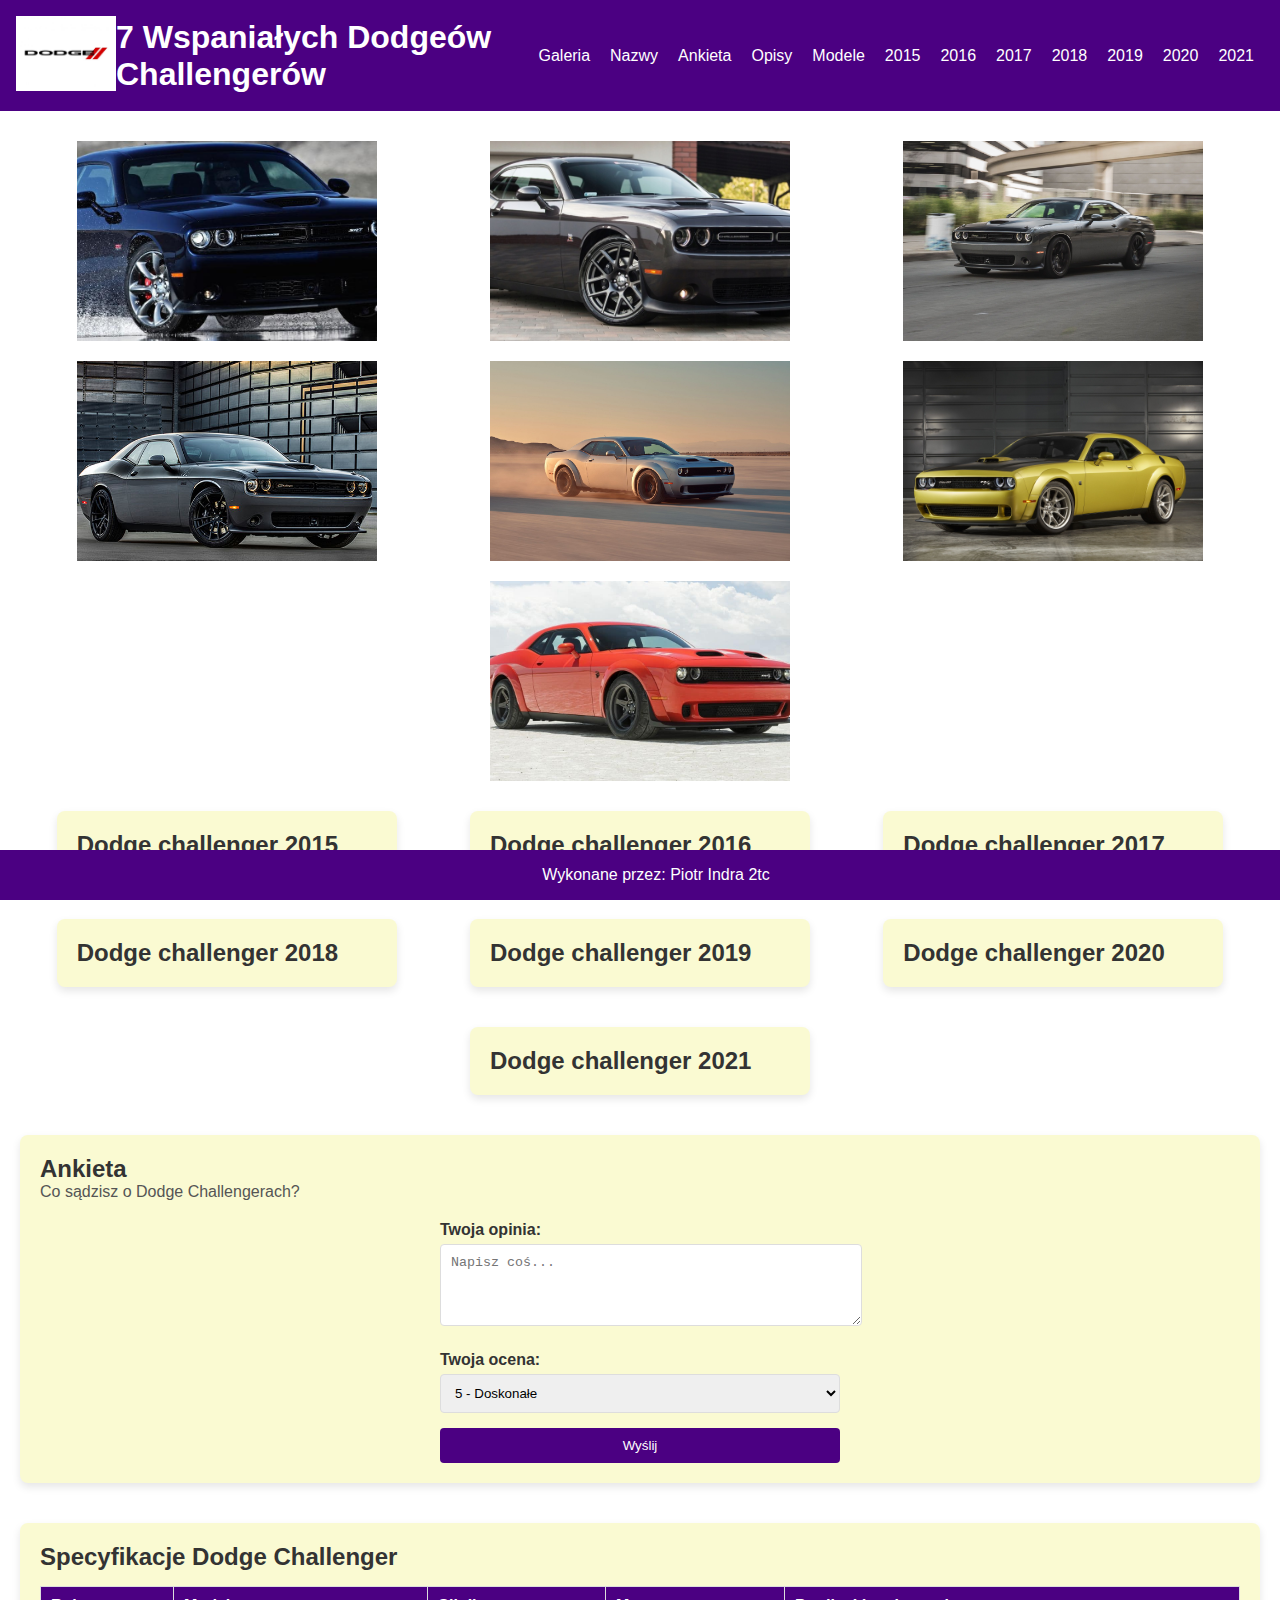
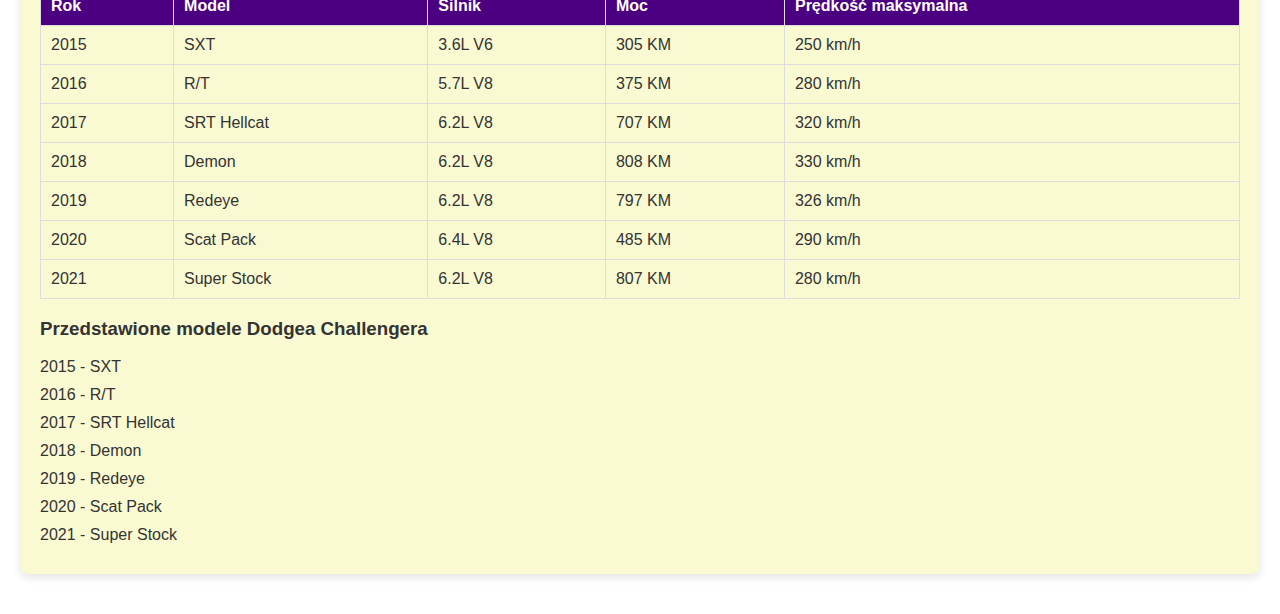
<file: index.html>
<!DOCTYPE html>
<html lang="en">
<head>
    <meta charset="UTF-8">
    <meta name="viewport" content="width=device-width, initial-scale=1.0">
    <link rel="stylesheet" href="styles.css">
    <title>7 Wspaniałych Dodgeów Challengerów</title>
</head>
<body>

    <header>
        <div class="logo">
            <img src="media/logo.jpg" alt="Logo">
        </div>
        <h1>7 Wspaniałych Dodgeów Challengerów</h1>
        <nav class="main-menu">
            <ul>
                <li><a href="#gallery">Galeria</a></li>
                <li><a href="#car-descriptions">Nazwy</a></li>
                <li><a href="#survey">Ankieta</a></li>
                <li><a href="#formatted-text">Opisy</a></li>
                <li><a href="#modele">Modele</a></li>
            </ul>
        </nav>
        <nav class="external-links">
            <ul>
                <li><a href="dodge1.html" target="_blank">2015</a></li>
                <li><a href="dodge2.html" target="_blank">2016</a></li>
                <li><a href="dodge3.html" target="_blank">2017</a></li>
                <li><a href="dodge4.html" target="_blank">2018</a></li>
                <li><a href="dodge5.html" target="_blank">2019</a></li>
                <li><a href="dodge6.html" target="_blank">2020</a></li>
                <li><a href="dodge7.html" target="_blank">2021</a></li>
            </ul>
        </nav>
    </header>

    <main>
        <div class="gallery">
            <div class="gallery-item" id="gallery">
                <img src="media/dodge1.jpg" alt="Car 1">
            </div>
            <div class="gallery-item">
                <img src="media/dodge2.jpg" alt="Car 2">
            </div>
            <div class="gallery-item">
                <img src="media/dodge3.jpg" alt="Car 3">
            </div>
            <div class="gallery-item">
                <img src="media/dodge4.jpg" alt="Car 4">
            </div>
            <div class="gallery-item">
                <img src="media/dodge5.jpg" alt="Car 5">
            </div>
            <div class="gallery-item">
                <img src="media/dodge6.jpg" alt="Car 6">
            </div>
            <div class="gallery-item">
                <img src="media/dodge7.jpg" alt="Car 7">
            </div>
        </div>

        <div class="car-descriptions" id="car-descriptions">
            <div class="car">
                <h2>Dodge challenger 2015</h2>
            </div>

            <div class="car">
                <h2>Dodge challenger 2016</h2>
            </div>

            <div class="car">
                <h2>Dodge challenger 2017</h2>
            </div>

            <div class="car">
                <h2>Dodge challenger 2018</h2>
            </div>

            <div class="car">
                <h2>Dodge challenger 2019</h2>
            </div>

            <div class="car">
                <h2>Dodge challenger 2020</h2>
            </div>

            <div class="car">
                <h2>Dodge challenger 2021</h2>
            </div>
        </div>
        <div class="survey" id="survey">
            <h2>Ankieta</h2>
            <p>Co sądzisz o Dodge Challengerach?</p>
            <form action="#" method="post">
                <label for="feedback">Twoja opinia:</label>
                <textarea id="feedback" name="feedback" rows="4" placeholder="Napisz coś..."></textarea>
    
                <label for="rating">Twoja ocena:</label>
                <select id="rating" name="rating">
                    <option value="5">5 - Doskonałe</option>
                    <option value="4">4 - Bardzo dobre</option>
                    <option value="3">3 - Średnie</option>
                    <option value="2">2 - Słabe</option>
                    <option value="1">1 - Bardzo słabe</option>
                </select>
    
                <button type="submit">Wyślij</button>
            </form>
        </div>
        <div class="formatted-text" id="formatted-text">
            <h2>Specyfikacje Dodge Challenger</h2>
            <table>
                <tr>
                    <th>Rok</th>
                    <th>Model</th>
                    <th>Silnik</th>
                    <th>Moc</th>
                    <th>Prędkość maksymalna</th>
                </tr>
                <tr>
                    <td>2015</td>
                    <td>SXT</td>
                    <td>3.6L V6</td>
                    <td>305 KM</td>
                    <td>250 km/h</td>
                </tr>
                <tr>
                    <td>2016</td>
                    <td>R/T</td>
                    <td>5.7L V8</td>
                    <td>375 KM</td>
                    <td>280 km/h</td>
                </tr>
                <tr>
                    <td>2017</td>
                    <td>SRT Hellcat</td>
                    <td>6.2L V8</td>
                    <td>707 KM</td>
                    <td>320 km/h</td>
                </tr>
                <tr>
                    <td>2018</td>
                    <td>Demon</td>
                    <td>6.2L V8</td>
                    <td>808 KM</td>
                    <td>330 km/h</td>
                </tr>
                <tr>
                    <td>2019</td>
                    <td>Redeye</td>
                    <td>6.2L V8</td>
                    <td>797 KM</td>
                    <td>326 km/h</td>
                </tr>
                <tr>
                    <td>2020</td>
                    <td>Scat Pack</td>
                    <td>6.4L V8</td>
                    <td>485 KM</td>
                    <td>290 km/h</td>
                </tr>
                <tr>
                    <td>2021</td>
                    <td>Super Stock</td>
                    <td>6.2L V8</td>
                    <td>807 KM</td>
                    <td>280 km/h</td>
                </tr>
            </table>
        <h3 id="modele">Przedstawione modele Dodgea Challengera</h3>
        <ul>
            <li>2015 - SXT</li>
            <li>2016 - R/T</li>
            <li>2017 - SRT Hellcat</li>
            <li>2018 - Demon</li>
            <li>2019 - Redeye</li>
            <li>2020 - Scat Pack</li>
            <li>2021 - Super Stock</li>
        </ul>
    </div>
    </main>

    <footer>
        <p>Wykonane przez: Piotr Indra 2tc</p>
    </footer>

</body>
</html>
</file>
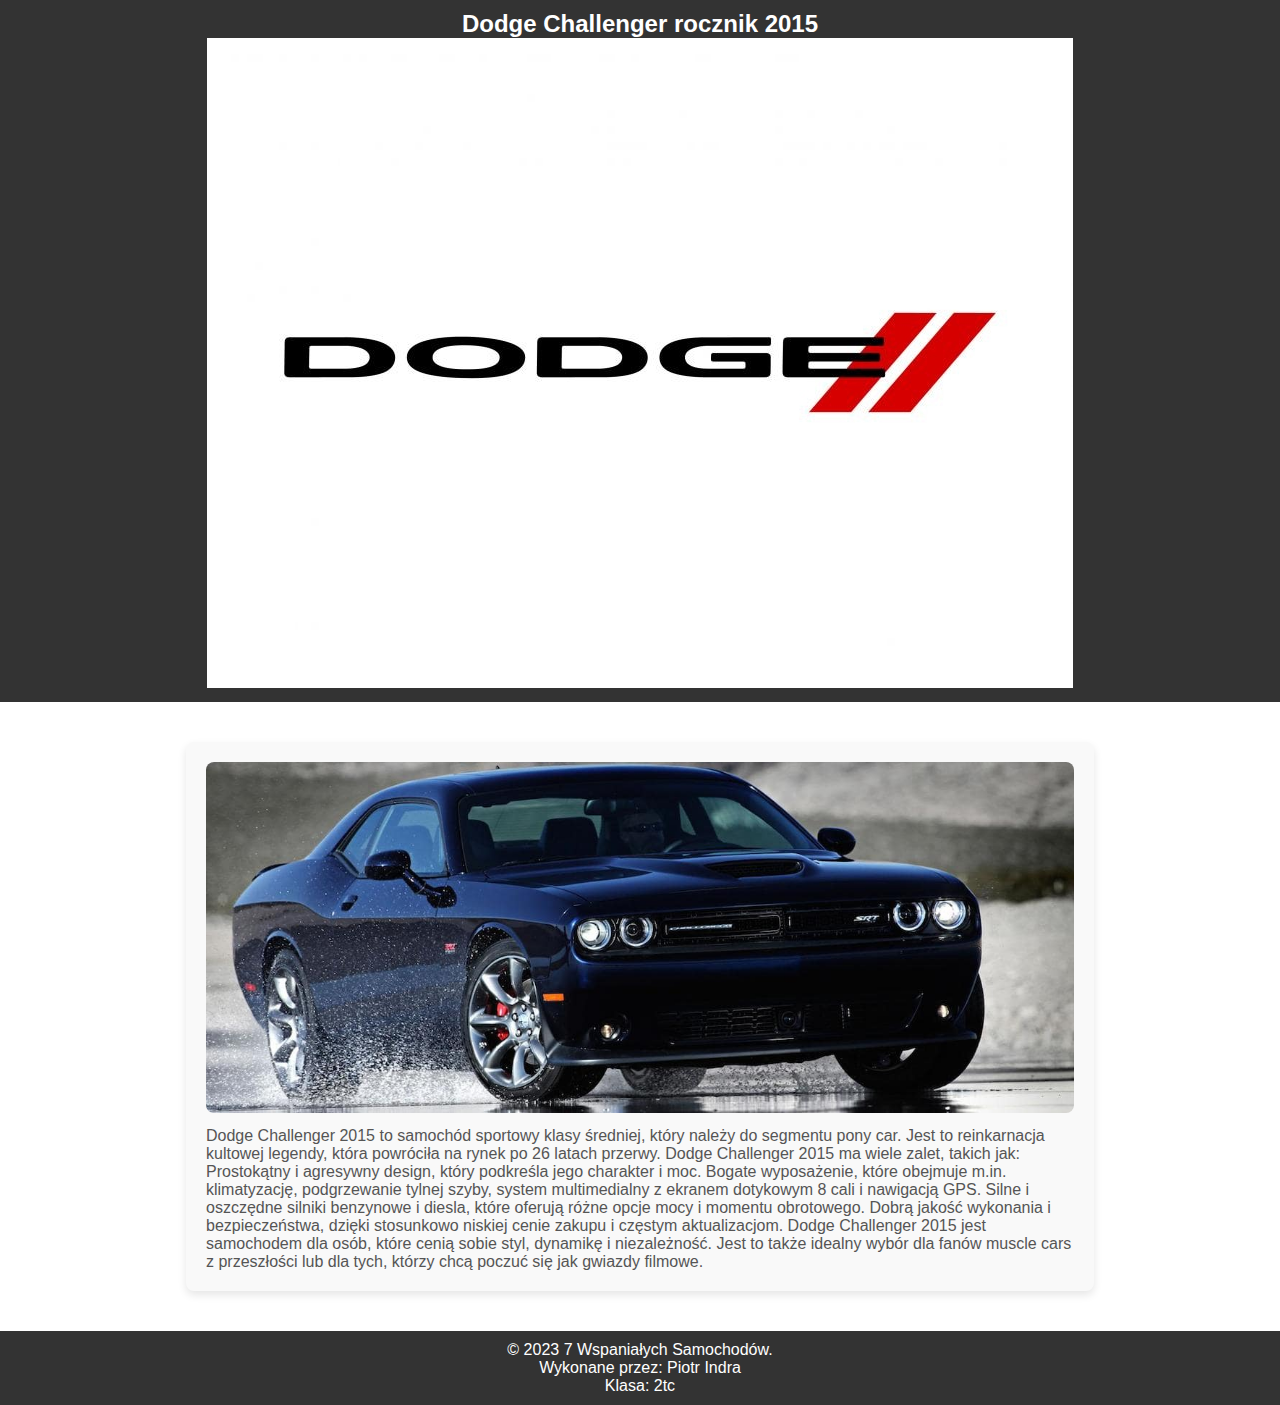
<file: dodge1.html>
<!DOCTYPE html>
<html lang="pl">
<head>
    <meta charset="UTF-8">
    <meta name="viewport" content="width=device-width, initial-scale=1.0">
    <title>Dodge Challenger rocznik 2015</title>
    <style>
        body, h1, h2, p, ul, li {
            margin: 0;
            padding: 0;
        }
        
        body {
            font-family: 'Arial', sans-serif;
        }
        
        header {
            background-color: #333;
            color: #fff;
            padding: 10px;
            text-align: center;
        }
        
        .logo img {
            max-width: 100%;
            height: auto;
        }
        
        nav {
            margin-top: 10px;
        }
        
        ul {
            list-style: none;
            display: flex;
            justify-content: center;
        }
        
        li {
            margin: 0 10px;
        }
        
        a {
            text-decoration: none;
            color: #fff;
            font-weight: bold;
        }
        
        main {
            padding: 20px;
        }
        
        footer {
            background-color: #333;
            color: #fff;
            padding: 10px;
            text-align: center;
        }
        
        .car {
            background-color: #f9f9f9;
            padding: 20px;
            margin: 20px 0;
            border-radius: 8px;
            box-shadow: 0 4px 8px rgba(0, 0, 0, 0.1);
            width: 70%;
            margin: 20px auto;
        }
        
        .car img {
            width: 100%;
            height: auto;
            border-radius: 8px;
            margin-bottom: 10px;
        }
        
        .car h2 {
            font-size: 1.5em;
            color: #333;
        }
        
        .car p {
            color: #555;
        }
        
        </style>
</head>

<body>

    <header>
        <div class="logo">
            <h2>Dodge Challenger rocznik 2015</h2>
            <img src="media/logo.jpg" alt="Logo">
        </div>
    </header>

    <main>
        <div id="car3" class="car">
            <img src="media/dodge1.jpg" alt="Dodge2015">
            
            <p>Dodge Challenger 2015 to samochód sportowy klasy średniej, który należy do segmentu pony car. Jest to reinkarnacja kultowej legendy, która powróciła na rynek po 26 latach przerwy. Dodge Challenger 2015 ma wiele zalet, takich jak:

                Prostokątny i agresywny design, który podkreśla jego charakter i moc.
                Bogate wyposażenie, które obejmuje m.in. klimatyzację, podgrzewanie tylnej szyby, system multimedialny z ekranem dotykowym 8 cali i nawigacją GPS.
                Silne i oszczędne silniki benzynowe i diesla, które oferują różne opcje mocy i momentu obrotowego.
                Dobrą jakość wykonania i bezpieczeństwa, dzięki stosunkowo niskiej cenie zakupu i częstym aktualizacjom.
                Dodge Challenger 2015 jest samochodem dla osób, które cenią sobie styl, dynamikę i niezależność. Jest to także idealny wybór dla fanów muscle cars z przeszłości lub dla tych, którzy chcą poczuć się jak gwiazdy filmowe.</p>
        </div>
    </main>

    <footer>
        <p>&copy; 2023 7 Wspaniałych Samochodów.</p>
        <p>Wykonane przez: Piotr Indra</p>
        <p>Klasa: 2tc</p>
    </footer>

</body>
</html>
</file>
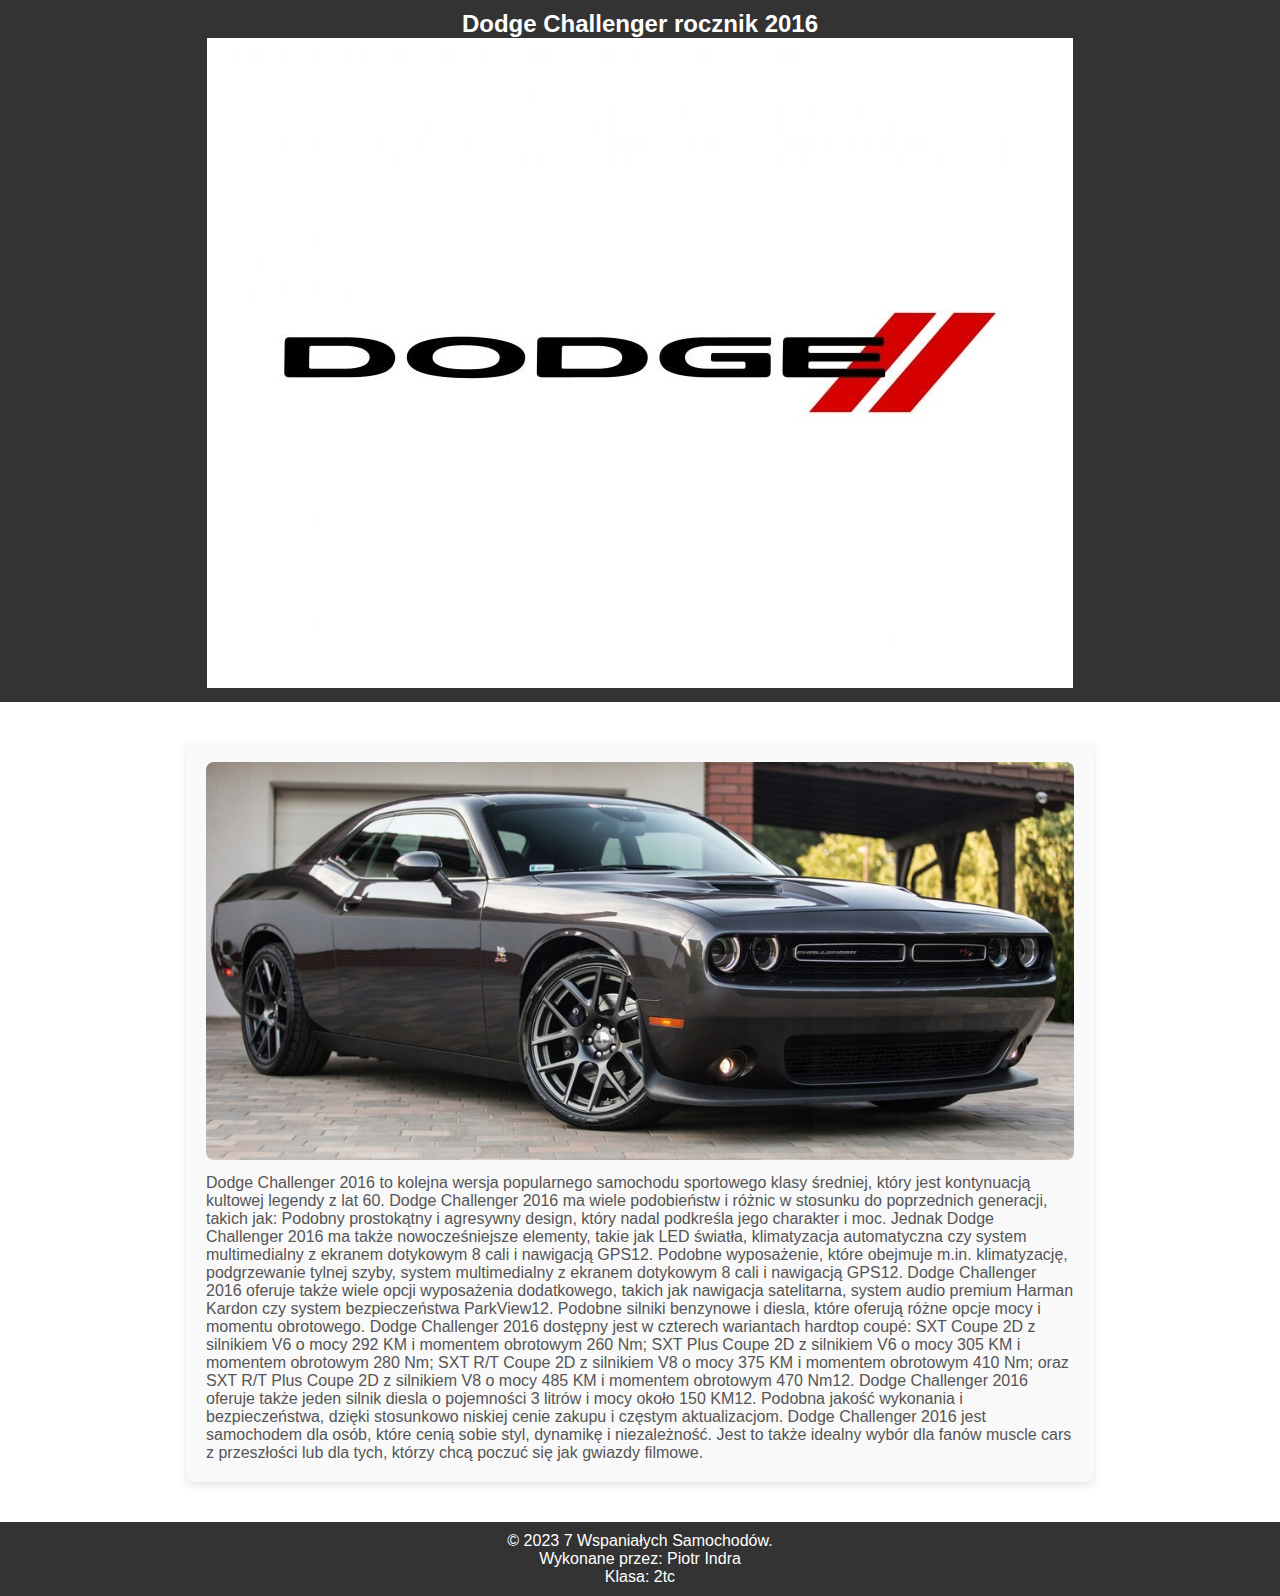
<file: dodge2.html>
<!DOCTYPE html>
<html lang="pl">
<head>
    <meta charset="UTF-8">
    <meta name="viewport" content="width=device-width, initial-scale=1.0">
    <title>Dodge Challenger rocznik 2016</title>
    <style>
        body, h1, h2, p, ul, li {
            margin: 0;
            padding: 0;
        }
        
        body {
            font-family: 'Arial', sans-serif;
        }
        
        header {
            background-color: #333;
            color: #fff;
            padding: 10px;
            text-align: center;
        }
        
        .logo img {
            max-width: 100%;
            height: auto;
        }
        
        nav {
            margin-top: 10px;
        }
        
        ul {
            list-style: none;
            display: flex;
            justify-content: center;
        }
        
        li {
            margin: 0 10px;
        }
        
        a {
            text-decoration: none;
            color: #fff;
            font-weight: bold;
        }
        
        main {
            padding: 20px;
        }
        
        footer {
            background-color: #333;
            color: #fff;
            padding: 10px;
            text-align: center;
        }
        
        .car {
            background-color: #f9f9f9;
            padding: 20px;
            margin: 20px 0;
            border-radius: 8px;
            box-shadow: 0 4px 8px rgba(0, 0, 0, 0.1);
            width: 70%;
            margin: 20px auto;
        }
        
        .car img {
            width: 100%;
            height: auto;
            border-radius: 8px;
            margin-bottom: 10px;
        }
        
        .car h2 {
            font-size: 1.5em;
            color: #333;
        }
        
        .car p {
            color: #555;
        }
        
        </style>
</head>

<body>

    <header>
        <div class="logo">
            <h2>Dodge Challenger rocznik 2016</h2>
            <img src="media/logo.jpg" alt="Logo">
        </div>
    </header>

    <main>
        <div id="car3" class="car">
            <img src="media/dodge2.jpg" alt="Dodge2016">
            
            <p>Dodge Challenger 2016 to kolejna wersja popularnego samochodu sportowego klasy średniej, który jest kontynuacją kultowej legendy z lat 60. Dodge Challenger 2016 ma wiele podobieństw i różnic w stosunku do poprzednich generacji, takich jak:

                Podobny prostokątny i agresywny design, który nadal podkreśla jego charakter i moc. Jednak Dodge Challenger 2016 ma także nowocześniejsze elementy, takie jak LED światła, klimatyzacja automatyczna czy system multimedialny z ekranem dotykowym 8 cali i nawigacją GPS12.
                Podobne wyposażenie, które obejmuje m.in. klimatyzację, podgrzewanie tylnej szyby, system multimedialny z ekranem dotykowym 8 cali i nawigacją GPS12. Dodge Challenger 2016 oferuje także wiele opcji wyposażenia dodatkowego, takich jak nawigacja satelitarna, system audio premium Harman Kardon czy system bezpieczeństwa ParkView12.
                Podobne silniki benzynowe i diesla, które oferują różne opcje mocy i momentu obrotowego. Dodge Challenger 2016 dostępny jest w czterech wariantach hardtop coupé: SXT Coupe 2D z silnikiem V6 o mocy 292 KM i momentem obrotowym 260 Nm; SXT Plus Coupe 2D z silnikiem V6 o mocy 305 KM i momentem obrotowym 280 Nm; SXT R/T Coupe 2D z silnikiem V8 o mocy 375 KM i momentem obrotowym 410 Nm; oraz SXT R/T Plus Coupe 2D z silnikiem V8 o mocy 485 KM i momentem obrotowym 470 Nm12. Dodge Challenger 2016 oferuje także jeden silnik diesla o pojemności 3 litrów i mocy około 150 KM12.
                Podobna jakość wykonania i bezpieczeństwa, dzięki stosunkowo niskiej cenie zakupu i częstym aktualizacjom. Dodge Challenger 2016 jest samochodem dla osób, które cenią sobie styl, dynamikę i niezależność. Jest to także idealny wybór dla fanów muscle cars z przeszłości lub dla tych, którzy chcą poczuć się jak gwiazdy filmowe.</p>
        </div>
    </main>

    <footer>
        <p>&copy; 2023 7 Wspaniałych Samochodów.</p>
        <p>Wykonane przez: Piotr Indra</p>
        <p>Klasa: 2tc</p>
    </footer>

</body>
</html>
</file>
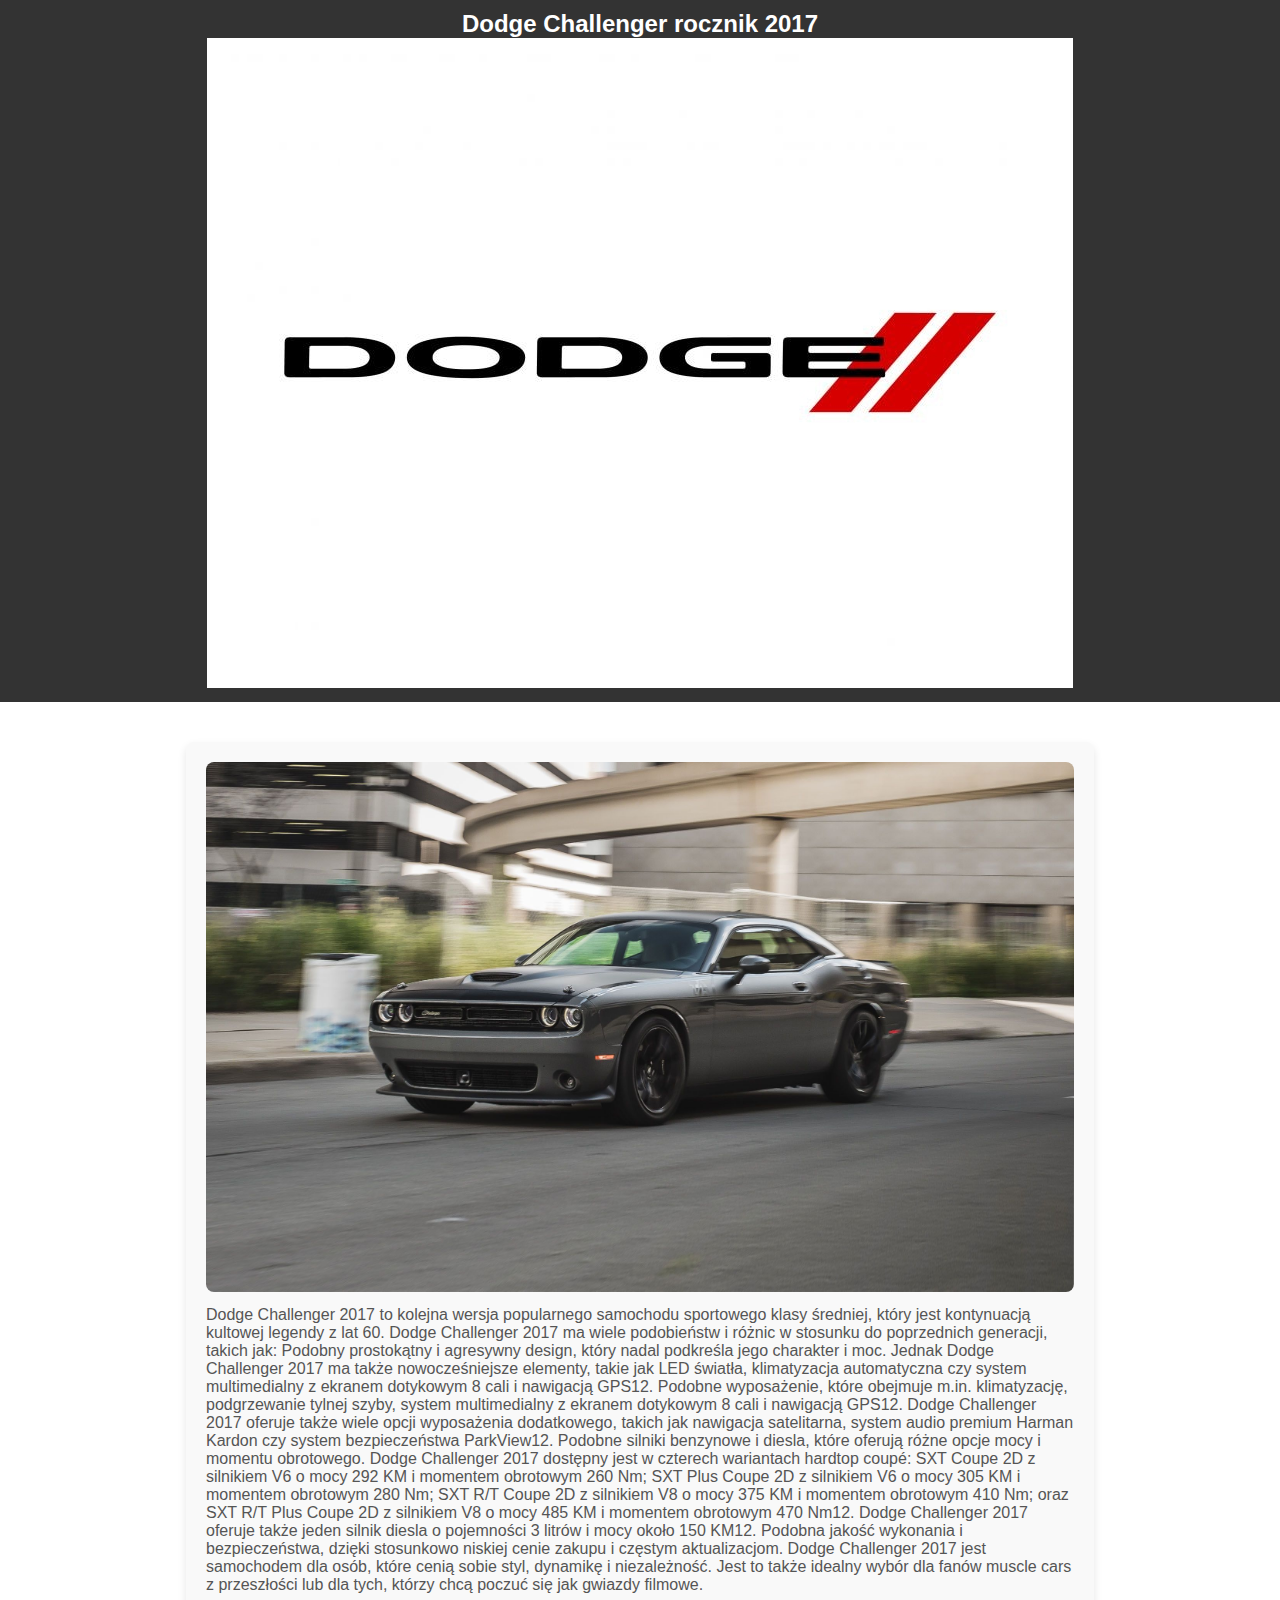
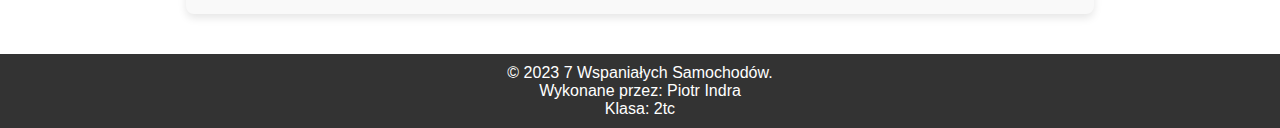
<file: dodge3.html>
<!DOCTYPE html>
<html lang="pl">
<head>
    <meta charset="UTF-8">
    <meta name="viewport" content="width=device-width, initial-scale=1.0">
    <title>Dodge Challenger rocznik 2017</title>
    <style>
        body, h1, h2, p, ul, li {
            margin: 0;
            padding: 0;
        }
        
        body {
            font-family: 'Arial', sans-serif;
        }
        
        header {
            background-color: #333;
            color: #fff;
            padding: 10px;
            text-align: center;
        }
        
        .logo img {
            max-width: 100%;
            height: auto;
        }
        
        nav {
            margin-top: 10px;
        }
        
        ul {
            list-style: none;
            display: flex;
            justify-content: center;
        }
        
        li {
            margin: 0 10px;
        }
        
        a {
            text-decoration: none;
            color: #fff;
            font-weight: bold;
        }
        
        main {
            padding: 20px;
        }
        
        footer {
            background-color: #333;
            color: #fff;
            padding: 10px;
            text-align: center;
        }
        
        .car {
            background-color: #f9f9f9;
            padding: 20px;
            margin: 20px 0;
            border-radius: 8px;
            box-shadow: 0 4px 8px rgba(0, 0, 0, 0.1);
            width: 70%;
            margin: 20px auto;
        }
        
        .car img {
            width: 100%;
            height: auto;
            border-radius: 8px;
            margin-bottom: 10px;
        }
        
        .car h2 {
            font-size: 1.5em;
            color: #333;
        }
        
        .car p {
            color: #555;
        }
        
        </style>
</head>

<body>

    <header>
        <div class="logo">
            <h2>Dodge Challenger rocznik 2017</h2>
            <img src="media/logo.jpg" alt="Logo">
        </div>
    </header>

    <main>
        <div id="car3" class="car">
            <img src="media/dodge3.jpg" alt="Dodge2017">
            
            <p>Dodge Challenger 2017 to kolejna wersja popularnego samochodu sportowego klasy średniej, który jest kontynuacją kultowej legendy z lat 60. Dodge Challenger 2017 ma wiele podobieństw i różnic w stosunku do poprzednich generacji, takich jak:

                Podobny prostokątny i agresywny design, który nadal podkreśla jego charakter i moc. Jednak Dodge Challenger 2017 ma także nowocześniejsze elementy, takie jak LED światła, klimatyzacja automatyczna czy system multimedialny z ekranem dotykowym 8 cali i nawigacją GPS12.
                Podobne wyposażenie, które obejmuje m.in. klimatyzację, podgrzewanie tylnej szyby, system multimedialny z ekranem dotykowym 8 cali i nawigacją GPS12. Dodge Challenger 2017 oferuje także wiele opcji wyposażenia dodatkowego, takich jak nawigacja satelitarna, system audio premium Harman Kardon czy system bezpieczeństwa ParkView12.
                Podobne silniki benzynowe i diesla, które oferują różne opcje mocy i momentu obrotowego. Dodge Challenger 2017 dostępny jest w czterech wariantach hardtop coupé: SXT Coupe 2D z silnikiem V6 o mocy 292 KM i momentem obrotowym 260 Nm; SXT Plus Coupe 2D z silnikiem V6 o mocy 305 KM i momentem obrotowym 280 Nm; SXT R/T Coupe 2D z silnikiem V8 o mocy 375 KM i momentem obrotowym 410 Nm; oraz SXT R/T Plus Coupe 2D z silnikiem V8 o mocy 485 KM i momentem obrotowym 470 Nm12. Dodge Challenger 2017 oferuje także jeden silnik diesla o pojemności 3 litrów i mocy około 150 KM12.
                Podobna jakość wykonania i bezpieczeństwa, dzięki stosunkowo niskiej cenie zakupu i częstym aktualizacjom. Dodge Challenger 2017 jest samochodem dla osób, które cenią sobie styl, dynamikę i niezależność. Jest to także idealny wybór dla fanów muscle cars z przeszłości lub dla tych, którzy chcą poczuć się jak gwiazdy filmowe.</p>
        </div>
    </main>

    <footer>
        <p>&copy; 2023 7 Wspaniałych Samochodów.</p>
        <p>Wykonane przez: Piotr Indra</p>
        <p>Klasa: 2tc</p>
    </footer>

</body>
</html>
</file>
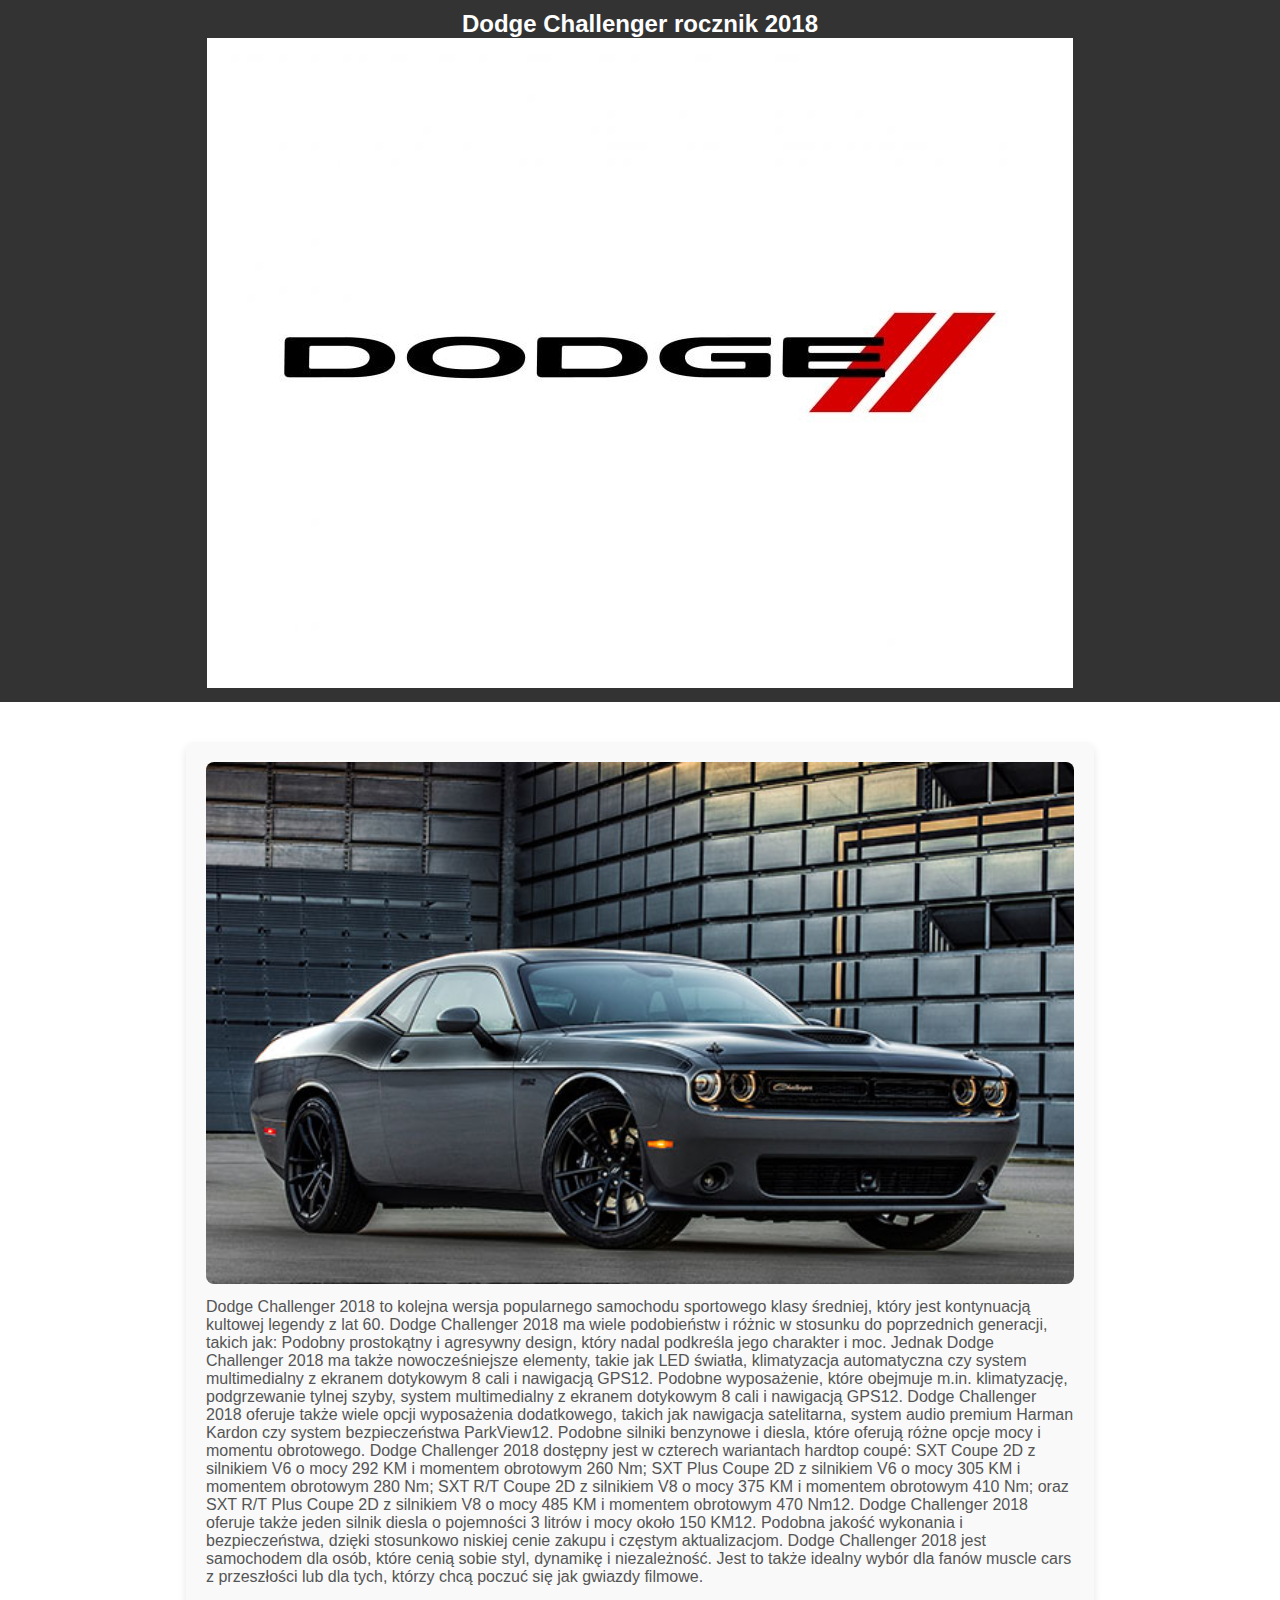
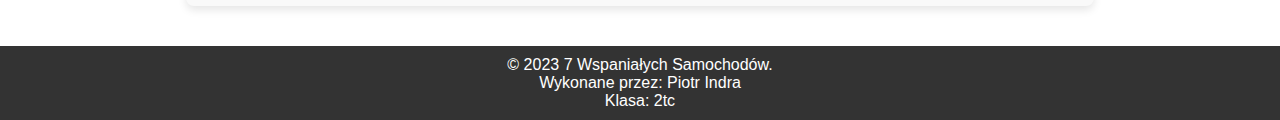
<file: dodge4.html>
<!DOCTYPE html>
<html lang="pl">
<head>
    <meta charset="UTF-8">
    <meta name="viewport" content="width=device-width, initial-scale=1.0">
    <title>Dodge Challenger rocznik 2018</title>
    <style>
        body, h1, h2, p, ul, li {
            margin: 0;
            padding: 0;
        }
        
        body {
            font-family: 'Arial', sans-serif;
        }
        
        header {
            background-color: #333;
            color: #fff;
            padding: 10px;
            text-align: center;
        }
        
        .logo img {
            max-width: 100%;
            height: auto;
        }
        
        nav {
            margin-top: 10px;
        }
        
        ul {
            list-style: none;
            display: flex;
            justify-content: center;
        }
        
        li {
            margin: 0 10px;
        }
        
        a {
            text-decoration: none;
            color: #fff;
            font-weight: bold;
        }
        
        main {
            padding: 20px;
        }
        
        footer {
            background-color: #333;
            color: #fff;
            padding: 10px;
            text-align: center;
        }
        
        .car {
            background-color: #f9f9f9;
            padding: 20px;
            margin: 20px 0;
            border-radius: 8px;
            box-shadow: 0 4px 8px rgba(0, 0, 0, 0.1);
            width: 70%;
            margin: 20px auto;
        }
        
        .car img {
            width: 100%;
            height: auto;
            border-radius: 8px;
            margin-bottom: 10px;
        }
        
        .car h2 {
            font-size: 1.5em;
            color: #333;
        }
        
        .car p {
            color: #555;
        }
        
        </style>
</head>

<body>

    <header>
        <div class="logo">
            <h2>Dodge Challenger rocznik 2018</h2>
            <img src="media/logo.jpg" alt="Logo">
        </div>
    </header>

    <main>
        <div id="car3" class="car">
            <img src="media/dodge4.jpg" alt="Dodge2018">
            
            <p>Dodge Challenger 2018 to kolejna wersja popularnego samochodu sportowego klasy średniej, który jest kontynuacją kultowej legendy z lat 60. Dodge Challenger 2018 ma wiele podobieństw i różnic w stosunku do poprzednich generacji, takich jak:

                Podobny prostokątny i agresywny design, który nadal podkreśla jego charakter i moc. Jednak Dodge Challenger 2018 ma także nowocześniejsze elementy, takie jak LED światła, klimatyzacja automatyczna czy system multimedialny z ekranem dotykowym 8 cali i nawigacją GPS12.
                Podobne wyposażenie, które obejmuje m.in. klimatyzację, podgrzewanie tylnej szyby, system multimedialny z ekranem dotykowym 8 cali i nawigacją GPS12. Dodge Challenger 2018 oferuje także wiele opcji wyposażenia dodatkowego, takich jak nawigacja satelitarna, system audio premium Harman Kardon czy system bezpieczeństwa ParkView12.
                Podobne silniki benzynowe i diesla, które oferują różne opcje mocy i momentu obrotowego. Dodge Challenger 2018 dostępny jest w czterech wariantach hardtop coupé: SXT Coupe 2D z silnikiem V6 o mocy 292 KM i momentem obrotowym 260 Nm; SXT Plus Coupe 2D z silnikiem V6 o mocy 305 KM i momentem obrotowym 280 Nm; SXT R/T Coupe 2D z silnikiem V8 o mocy 375 KM i momentem obrotowym 410 Nm; oraz SXT R/T Plus Coupe 2D z silnikiem V8 o mocy 485 KM i momentem obrotowym 470 Nm12. Dodge Challenger 2018 oferuje także jeden silnik diesla o pojemności 3 litrów i mocy około 150 KM12.
                Podobna jakość wykonania i bezpieczeństwa, dzięki stosunkowo niskiej cenie zakupu i częstym aktualizacjom. Dodge Challenger 2018 jest samochodem dla osób, które cenią sobie styl, dynamikę i niezależność. Jest to także idealny wybór dla fanów muscle cars z przeszłości lub dla tych, którzy chcą poczuć się jak gwiazdy filmowe.</p>
        </div>
    </main>

    <footer>
        <p>&copy; 2023 7 Wspaniałych Samochodów.</p>
        <p>Wykonane przez: Piotr Indra</p>
        <p>Klasa: 2tc</p>
    </footer>

</body>
</html>
</file>
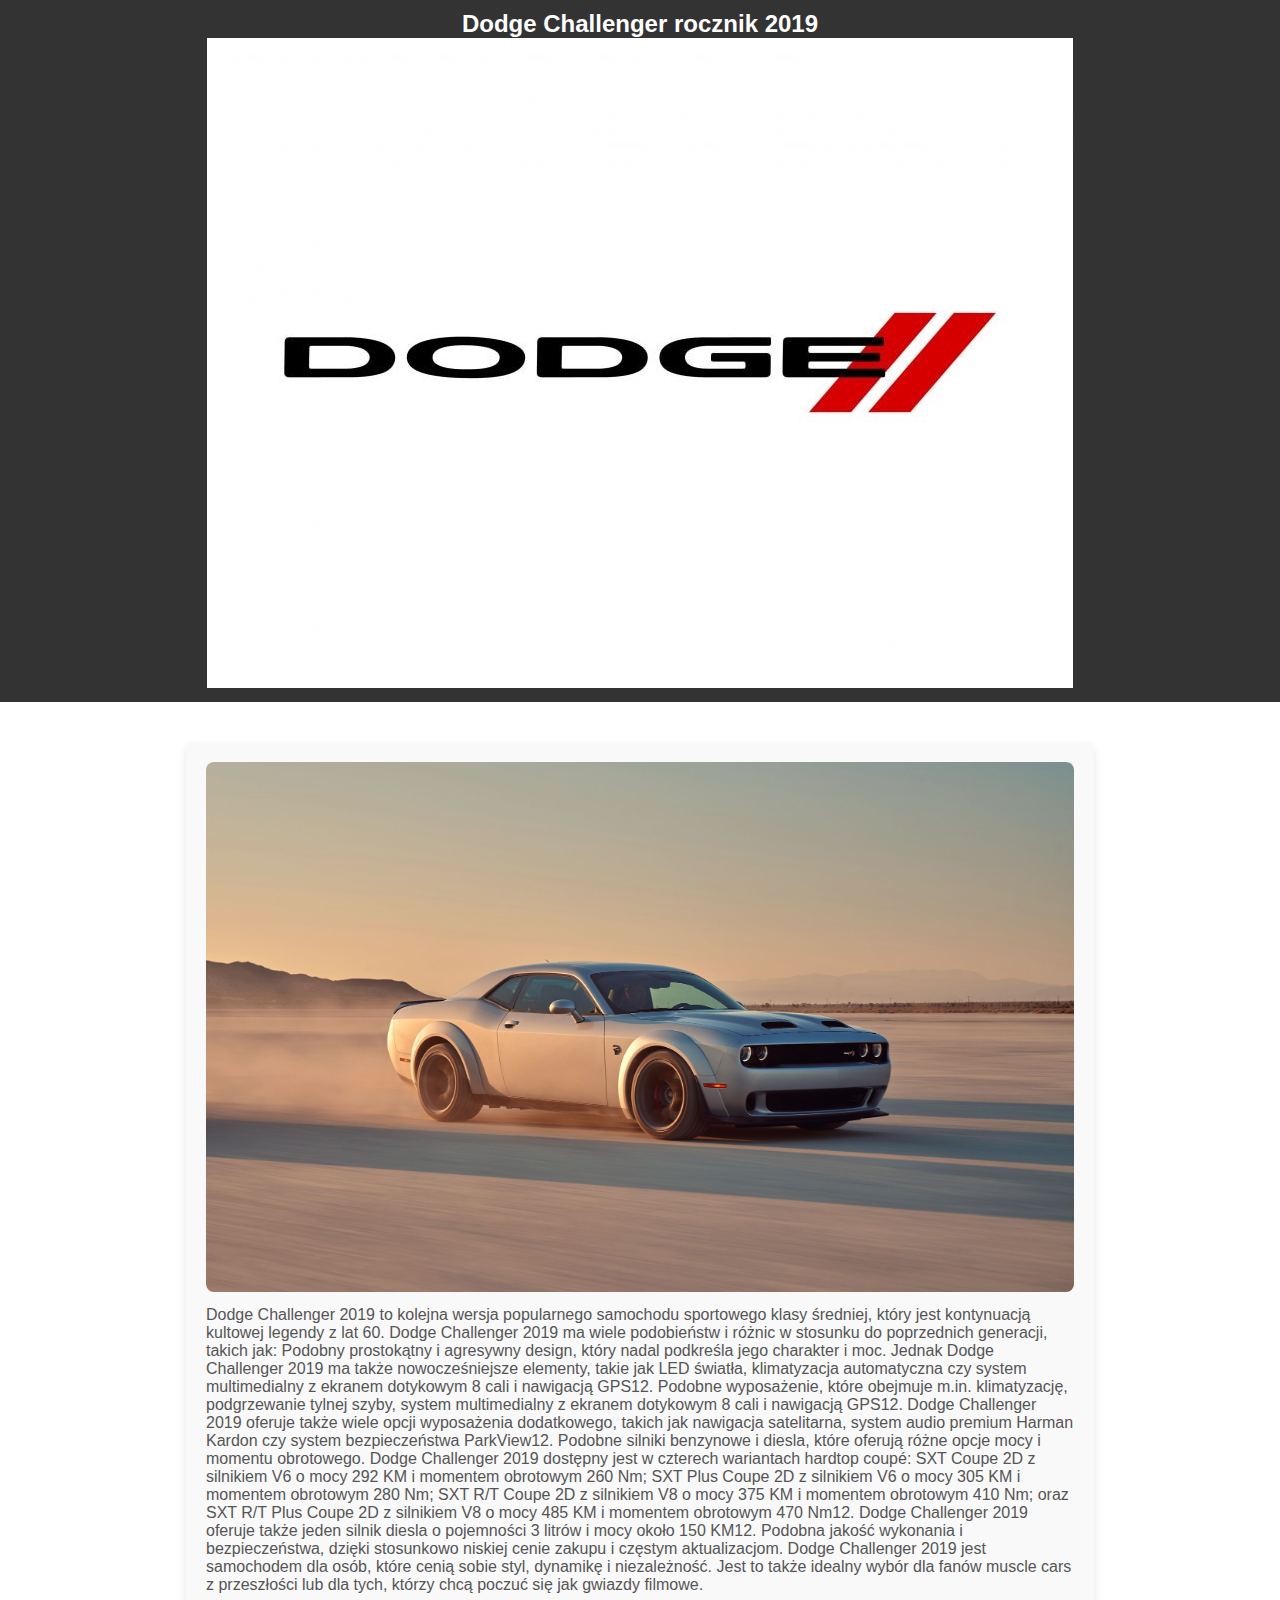
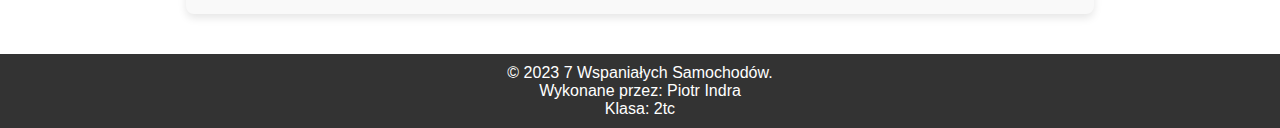
<file: dodge5.html>
<!DOCTYPE html>
<html lang="pl">
<head>
    <meta charset="UTF-8">
    <meta name="viewport" content="width=device-width, initial-scale=1.0">
    <title>Dodge Challenger rocznik 2019</title>
    <style>
        body, h1, h2, p, ul, li {
            margin: 0;
            padding: 0;
        }
        
        body {
            font-family: 'Arial', sans-serif;
        }
        
        header {
            background-color: #333;
            color: #fff;
            padding: 10px;
            text-align: center;
        }
        
        .logo img {
            max-width: 100%;
            height: auto;
        }
        
        nav {
            margin-top: 10px;
        }
        
        ul {
            list-style: none;
            display: flex;
            justify-content: center;
        }
        
        li {
            margin: 0 10px;
        }
        
        a {
            text-decoration: none;
            color: #fff;
            font-weight: bold;
        }
        
        main {
            padding: 20px;
        }
        
        footer {
            background-color: #333;
            color: #fff;
            padding: 10px;
            text-align: center;
        }
        
        .car {
            background-color: #f9f9f9;
            padding: 20px;
            margin: 20px 0;
            border-radius: 8px;
            box-shadow: 0 4px 8px rgba(0, 0, 0, 0.1);
            width: 70%;
            margin: 20px auto;
        }
        
        .car img {
            width: 100%;
            height: auto;
            border-radius: 8px;
            margin-bottom: 10px;
        }
        
        .car h2 {
            font-size: 1.5em;
            color: #333;
        }
        
        .car p {
            color: #555;
        }
        
        </style>
</head>


<body>

    <header>
        <div class="logo">
            <h2>Dodge Challenger rocznik 2019</h2>
            <img src="media/logo.jpg" alt="Logo">
        </div>
    </header>

    <main>
        <div id="car3" class="car">
            <img src="media/dodge5.jpg" alt="Dodge2019">
            
            <p>Dodge Challenger 2019 to kolejna wersja popularnego samochodu sportowego klasy średniej, który jest kontynuacją kultowej legendy z lat 60. Dodge Challenger 2019 ma wiele podobieństw i różnic w stosunku do poprzednich generacji, takich jak:

                Podobny prostokątny i agresywny design, który nadal podkreśla jego charakter i moc. Jednak Dodge Challenger 2019 ma także nowocześniejsze elementy, takie jak LED światła, klimatyzacja automatyczna czy system multimedialny z ekranem dotykowym 8 cali i nawigacją GPS12.
                Podobne wyposażenie, które obejmuje m.in. klimatyzację, podgrzewanie tylnej szyby, system multimedialny z ekranem dotykowym 8 cali i nawigacją GPS12. Dodge Challenger 2019 oferuje także wiele opcji wyposażenia dodatkowego, takich jak nawigacja satelitarna, system audio premium Harman Kardon czy system bezpieczeństwa ParkView12.
                Podobne silniki benzynowe i diesla, które oferują różne opcje mocy i momentu obrotowego. Dodge Challenger 2019 dostępny jest w czterech wariantach hardtop coupé: SXT Coupe 2D z silnikiem V6 o mocy 292 KM i momentem obrotowym 260 Nm; SXT Plus Coupe 2D z silnikiem V6 o mocy 305 KM i momentem obrotowym 280 Nm; SXT R/T Coupe 2D z silnikiem V8 o mocy 375 KM i momentem obrotowym 410 Nm; oraz SXT R/T Plus Coupe 2D z silnikiem V8 o mocy 485 KM i momentem obrotowym 470 Nm12. Dodge Challenger 2019 oferuje także jeden silnik diesla o pojemności 3 litrów i mocy około 150 KM12.
                Podobna jakość wykonania i bezpieczeństwa, dzięki stosunkowo niskiej cenie zakupu i częstym aktualizacjom. Dodge Challenger 2019 jest samochodem dla osób, które cenią sobie styl, dynamikę i niezależność. Jest to także idealny wybór dla fanów muscle cars z przeszłości lub dla tych, którzy chcą poczuć się jak gwiazdy filmowe.</p>
        </div>
    </main>

    <footer>
        <p>&copy; 2023 7 Wspaniałych Samochodów.</p>
        <p>Wykonane przez: Piotr Indra</p>
        <p>Klasa: 2tc</p>
    </footer>

</body>
</html>
</file>
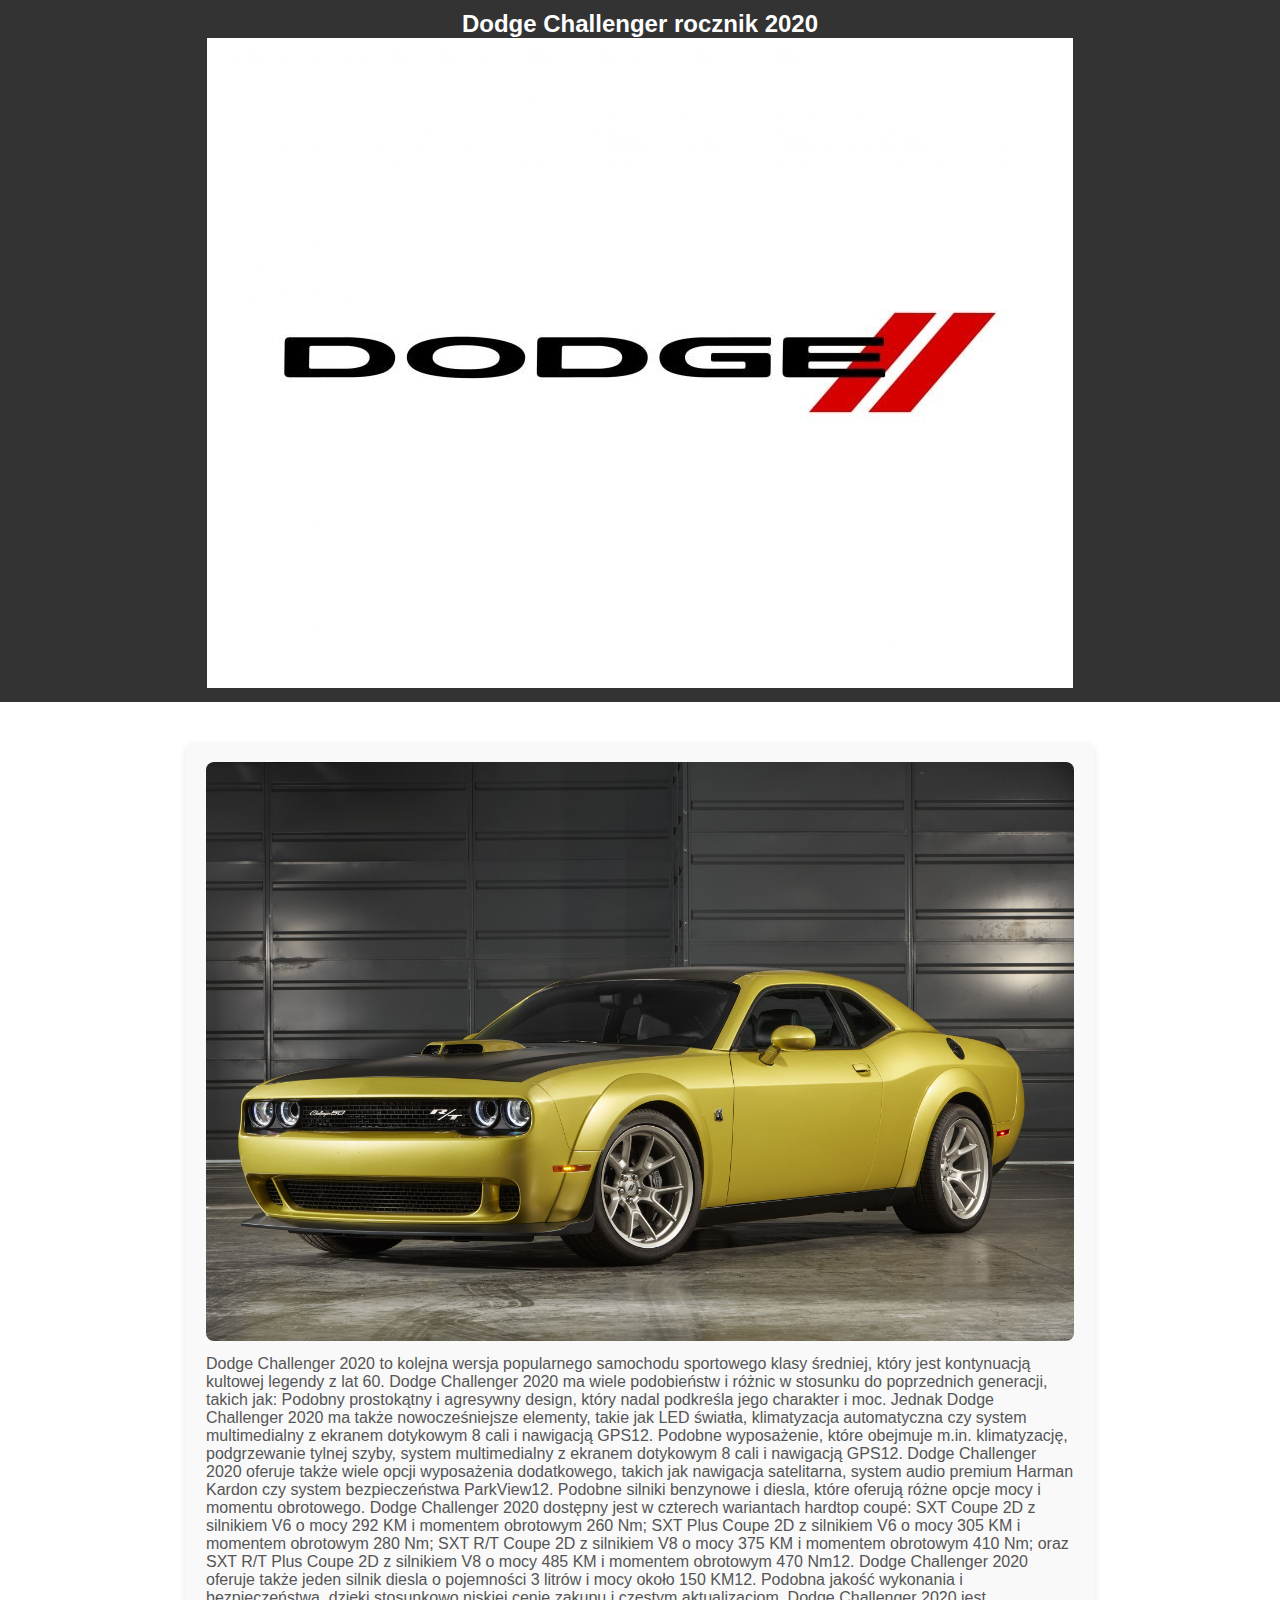
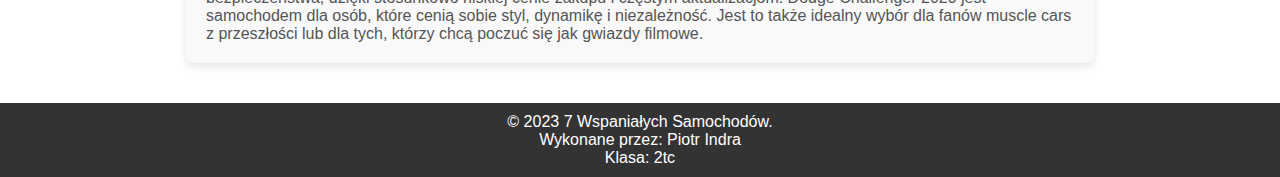
<file: dodge6.html>
<!DOCTYPE html>
<html lang="pl">
<head>
    <meta charset="UTF-8">
    <meta name="viewport" content="width=device-width, initial-scale=1.0">
    <title>Dodge Challenger rocznik 2020</title>
    <style>
        body, h1, h2, p, ul, li {
            margin: 0;
            padding: 0;
        }
        
        body {
            font-family: 'Arial', sans-serif;
        }
        
        header {
            background-color: #333;
            color: #fff;
            padding: 10px;
            text-align: center;
        }
        
        .logo img {
            max-width: 100%;
            height: auto;
        }
        
        nav {
            margin-top: 10px;
        }
        
        ul {
            list-style: none;
            display: flex;
            justify-content: center;
        }
        
        li {
            margin: 0 10px;
        }
        
        a {
            text-decoration: none;
            color: #fff;
            font-weight: bold;
        }
        
        main {
            padding: 20px;
        }
        
        footer {
            background-color: #333;
            color: #fff;
            padding: 10px;
            text-align: center;
        }
        
        .car {
            background-color: #f9f9f9;
            padding: 20px;
            margin: 20px 0;
            border-radius: 8px;
            box-shadow: 0 4px 8px rgba(0, 0, 0, 0.1);
            width: 70%;
            margin: 20px auto;
        }
        
        .car img {
            width: 100%;
            height: auto;
            border-radius: 8px;
            margin-bottom: 10px;
        }
        
        .car h2 {
            font-size: 1.5em;
            color: #333;
        }
        
        .car p {
            color: #555;
        }
        
        </style>
</head>

<body>

    <header>
        <div class="logo">
            <h2>Dodge Challenger rocznik 2020</h2>
            <img src="media/logo.jpg" alt="Logo">
        </div>
    </header>

    <main>
        <div id="car3" class="car">
            <img src="media/dodge6.jpg" alt="Dodge2020">
            
            <p>Dodge Challenger 2020 to kolejna wersja popularnego samochodu sportowego klasy średniej, który jest kontynuacją kultowej legendy z lat 60. Dodge Challenger 2020 ma wiele podobieństw i różnic w stosunku do poprzednich generacji, takich jak:

                Podobny prostokątny i agresywny design, który nadal podkreśla jego charakter i moc. Jednak Dodge Challenger 2020 ma także nowocześniejsze elementy, takie jak LED światła, klimatyzacja automatyczna czy system multimedialny z ekranem dotykowym 8 cali i nawigacją GPS12.
                Podobne wyposażenie, które obejmuje m.in. klimatyzację, podgrzewanie tylnej szyby, system multimedialny z ekranem dotykowym 8 cali i nawigacją GPS12. Dodge Challenger 2020 oferuje także wiele opcji wyposażenia dodatkowego, takich jak nawigacja satelitarna, system audio premium Harman Kardon czy system bezpieczeństwa ParkView12.
                Podobne silniki benzynowe i diesla, które oferują różne opcje mocy i momentu obrotowego. Dodge Challenger 2020 dostępny jest w czterech wariantach hardtop coupé: SXT Coupe 2D z silnikiem V6 o mocy 292 KM i momentem obrotowym 260 Nm; SXT Plus Coupe 2D z silnikiem V6 o mocy 305 KM i momentem obrotowym 280 Nm; SXT R/T Coupe 2D z silnikiem V8 o mocy 375 KM i momentem obrotowym 410 Nm; oraz SXT R/T Plus Coupe 2D z silnikiem V8 o mocy 485 KM i momentem obrotowym 470 Nm12. Dodge Challenger 2020 oferuje także jeden silnik diesla o pojemności 3 litrów i mocy około 150 KM12.
                Podobna jakość wykonania i bezpieczeństwa, dzięki stosunkowo niskiej cenie zakupu i częstym aktualizacjom. Dodge Challenger 2020 jest samochodem dla osób, które cenią sobie styl, dynamikę i niezależność. Jest to także idealny wybór dla fanów muscle cars z przeszłości lub dla tych, którzy chcą poczuć się jak gwiazdy filmowe.</p>
        </div>
    </main>

    <footer>
        <p>&copy; 2023 7 Wspaniałych Samochodów.</p>
        <p>Wykonane przez: Piotr Indra</p>
        <p>Klasa: 2tc</p>
    </footer>

</body>
</html>
</file>
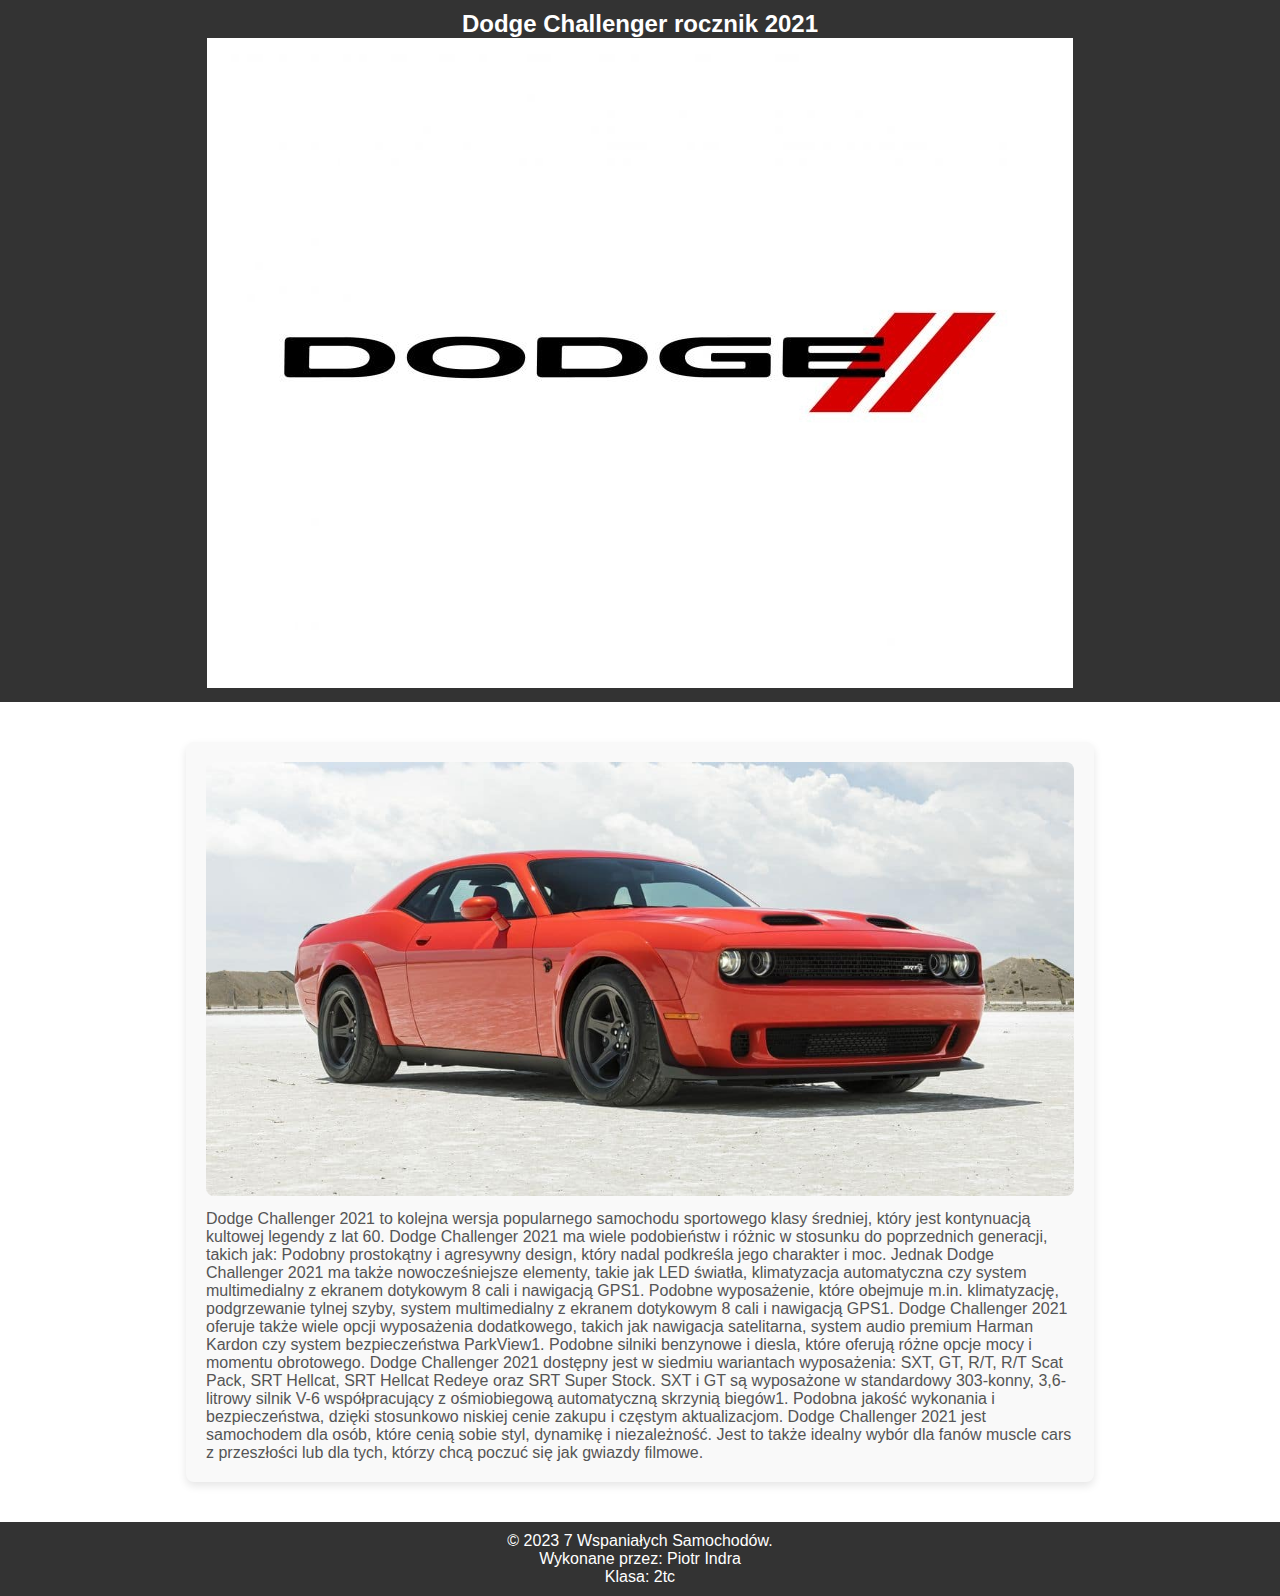
<file: dodge7.html>
<!DOCTYPE html>
<html lang="pl">
<head>
    <meta charset="UTF-8">
    <meta name="viewport" content="width=device-width, initial-scale=1.0">
    <title>Dodge Challenger rocznik 2021</title>
    <style>
        body, h1, h2, p, ul, li {
            margin: 0;
            padding: 0;
        }
        
        body {
            font-family: 'Arial', sans-serif;
        }
        
        header {
            background-color: #333;
            color: #fff;
            padding: 10px;
            text-align: center;
        }
        
        .logo img {
            max-width: 100%;
            height: auto;
        }
        
        nav {
            margin-top: 10px;
        }
        
        ul {
            list-style: none;
            display: flex;
            justify-content: center;
        }
        
        li {
            margin: 0 10px;
        }
        
        a {
            text-decoration: none;
            color: #fff;
            font-weight: bold;
        }
        
        main {
            padding: 20px;
        }
        
        footer {
            background-color: #333;
            color: #fff;
            padding: 10px;
            text-align: center;
        }
        
        .car {
            background-color: #f9f9f9;
            padding: 20px;
            margin: 20px 0;
            border-radius: 8px;
            box-shadow: 0 4px 8px rgba(0, 0, 0, 0.1);
            width: 70%;
            margin: 20px auto;
        }
        
        .car img {
            width: 100%;
            height: auto;
            border-radius: 8px;
            margin-bottom: 10px;
        }
        
        .car h2 {
            font-size: 1.5em;
            color: #333;
        }
        
        .car p {
            color: #555;
        }
        
        </style>
</head>

<body>

    <header>
        <div class="logo">
            <h2>Dodge Challenger rocznik 2021</h2>
            <img src="media/logo.jpg" alt="Logo">
        </div>
    </header>

    <main>
        <div id="car3" class="car">
            <img src="media/dodge7.jpg" alt="Dodge2021">
            
            <p>Dodge Challenger 2021 to kolejna wersja popularnego samochodu sportowego klasy średniej, który jest kontynuacją kultowej legendy z lat 60. Dodge Challenger 2021 ma wiele podobieństw i różnic w stosunku do poprzednich generacji, takich jak:

                Podobny prostokątny i agresywny design, który nadal podkreśla jego charakter i moc. Jednak Dodge Challenger 2021 ma także nowocześniejsze elementy, takie jak LED światła, klimatyzacja automatyczna czy system multimedialny z ekranem dotykowym 8 cali i nawigacją GPS1.
                Podobne wyposażenie, które obejmuje m.in. klimatyzację, podgrzewanie tylnej szyby, system multimedialny z ekranem dotykowym 8 cali i nawigacją GPS1. Dodge Challenger 2021 oferuje także wiele opcji wyposażenia dodatkowego, takich jak nawigacja satelitarna, system audio premium Harman Kardon czy system bezpieczeństwa ParkView1.
                Podobne silniki benzynowe i diesla, które oferują różne opcje mocy i momentu obrotowego. Dodge Challenger 2021 dostępny jest w siedmiu wariantach wyposażenia: SXT, GT, R/T, R/T Scat Pack, SRT Hellcat, SRT Hellcat Redeye oraz SRT Super Stock. SXT i GT są wyposażone w standardowy 303-konny, 3,6-litrowy silnik V-6 współpracujący z ośmiobiegową automatyczną skrzynią biegów1.
                Podobna jakość wykonania i bezpieczeństwa, dzięki stosunkowo niskiej cenie zakupu i częstym aktualizacjom. Dodge Challenger 2021 jest samochodem dla osób, które cenią sobie styl, dynamikę i niezależność. Jest to także idealny wybór dla fanów muscle cars z przeszłości lub dla tych, którzy chcą poczuć się jak gwiazdy filmowe.</p>
        </div>
    </main>

    <footer>
        <p>&copy; 2023 7 Wspaniałych Samochodów.</p>
        <p>Wykonane przez: Piotr Indra</p>
        <p>Klasa: 2tc</p>
    </footer>

</body>
</html>
</file>
<file: styles.css>
body, h1, h2, p, ul, li {
    margin: 0;
    padding: 0;
}

body {
    font-family: 'Arial', sans-serif;
    background-color: #f0f0f5;
    color: #333;
}

header {
    display: flex;
    justify-content: space-between;
    align-items: center;
    background-color: #4b0082;
    color: #fff;
    padding: 1em;
}

main {
    display: flex;
    flex-wrap: wrap;
    justify-content: space-around;
    padding: 20px;
    background-color: #fff;
}

.car-descriptions {
    display: flex;
    flex-wrap: wrap;
    justify-content: space-around;
}

.car {
    background-color: #fafad2;
    color: #333;
    padding: 20px;
    margin: 20px 0;
    border-radius: 8px;
    box-shadow: 0 4px 8px rgba(0, 0, 0, 0.1);
    width: 300px;
}

.car h2 {
    font-size: 1.5em;
}

footer {
    background-color: #4b0082;
    color: #fff;
    text-align: center;
    padding: 1em;
    position: fixed;
    bottom: 0;
    width: 100%;
}

.logo img {
    max-width: 100px;
}

nav {
    display: flex;
}

nav ul {
    list-style: none;
    display: flex;
}

nav li {
    margin: 0 10px;
}

nav a {
    text-decoration: none;
    color: #fff;
}

.gallery {
    display: flex;
    flex-wrap: wrap;
    justify-content: space-around;
}

.gallery-item {
    width: 300px;
    height: 200px;
    margin: 10px;
    overflow: hidden;
}

.gallery-item img {
    width: 100%;
    height: 100%;
    object-fit: cover;
    transition: transform 0.3s ease-in-out;
}

.gallery-item:hover img {
    transform: scale(1.1);
}

.survey {
    background-color: #fafad2;
    padding: 20px;
    margin: 20px 0;
    border-radius: 8px;
    box-shadow: 0 4px 8px rgba(0, 0, 0, 0.1);
    width: 100%;
}

.survey h2 {
    font-size: 1.5em;
    color: #333;
}

.survey p {
    color: #555;
    margin-bottom: 10px;
}

.survey form {
    display: flex;
    flex-direction: column;
    max-width: 400px;
    margin: 0 auto;
}

.survey label {
    margin-top: 10px;
    font-weight: bold;
}

.survey textarea,
.survey select {
    width: 100%;
    padding: 10px;
    margin-top: 5px;
    margin-bottom: 15px;
    border: 1px solid #ddd;
    border-radius: 4px;
}

.survey button {
    background-color: #4b0082;
    color: #fff;
    padding: 10px;
    border: none;
    border-radius: 4px;
    cursor: pointer;
    transition: background-color 0.3s ease-in-out;
}

.survey button:hover {
    background-color: #800080;
}

.formatted-text {
    background-color: #fafad2;
    padding: 20px;
    margin: 20px 0;
    border-radius: 8px;
    box-shadow: 0 4px 8px rgba(0, 0, 0, 0.1);
    width: 100%;
}

.formatted-text h2 {
    font-size: 1.5em;
    color: #333;
    margin-bottom: 15px;
}

table {
    width: 100%;
    border-collapse: collapse;
    margin-top: 10px;
}

th, td {
    border: 1px solid #ddd;
    padding: 10px;
    text-align: left;
}

th {
    background-color: #4b0082;
    color: #fff;
}

.formatted-text ul {
    list-style-type: none;
    padding: 0;
}

.formatted-text ul li {
    margin-bottom: 10px;
}

.formatted-text ul ul {
    list-style-type: disc;
    margin-top: 5px;
    margin-left: 20px;
}

.formatted-text p {
    margin-top: 20px;
}
header h1 {
    animation: colorChange 3s infinite alternate;
}

@keyframes colorChange {
    0% {
        color: #fff;
    }
    100% {
        color: #800080; 
    }
}
.survey button {
    animation: pulse 1s infinite;
}

@keyframes pulse {
    0% {
        transform: scale(1);
    }
    50% {
        transform: scale(1.1);
    }
    100% {
        transform: scale(1);
    }
}
.gallery-item {
    overflow: hidden;
}

.gallery-item img {
    transition: transform 0.8s ease-in-out;
}

.gallery-item:hover img {
    transform: translateX(20px);
}

@media screen and (max-width: 600px) {
    header {
        flex-direction: column;
        text-align: center;
        background-color: #663399;
        padding: 1em;
    }

    nav {
        flex-direction: column;
    }

    nav li {
        margin: 5px 0; 
    }

    .gallery-item {
        width: 100%;
        height: auto;
        margin: 15px 0;
    }

    .car {
        width: 100%;
        margin: 20px 0;
    }

    .survey,
    .formatted-text {
        max-width: 100%;
        background-color: #e6e6fa;
        padding: 15px;
        border-radius: 8px;
        box-shadow: 0 4px 8px rgba(0, 0, 0, 0.1);
        margin: 20px 0;
    }

    .survey button:hover {
        background-color: #663399;
    }
}

@media screen and (min-width: 601px) and (max-width: 1199px) {
    header {
        padding: 1em;
        background-color: #800080;
    }

    nav ul {
        flex-direction: row;
    }

    nav li {
        margin: 0 10px;
    }

    .gallery-item {
        width: calc(50% - 20px);
        margin: 10px;
    }

    .car {
        width: calc(50% - 20px);
        margin: 20px 0;
    }

    .survey,
    .formatted-text {
        max-width: 100%;
        background-color: #9932cc;
        padding: 20px;
        border-radius: 8px;
        box-shadow: 0 4px 8px rgba(0, 0, 0, 0.1);
        margin: 20px 0;
    }

    .survey button:hover {
        background-color: #800080;
    }
}
</file>
